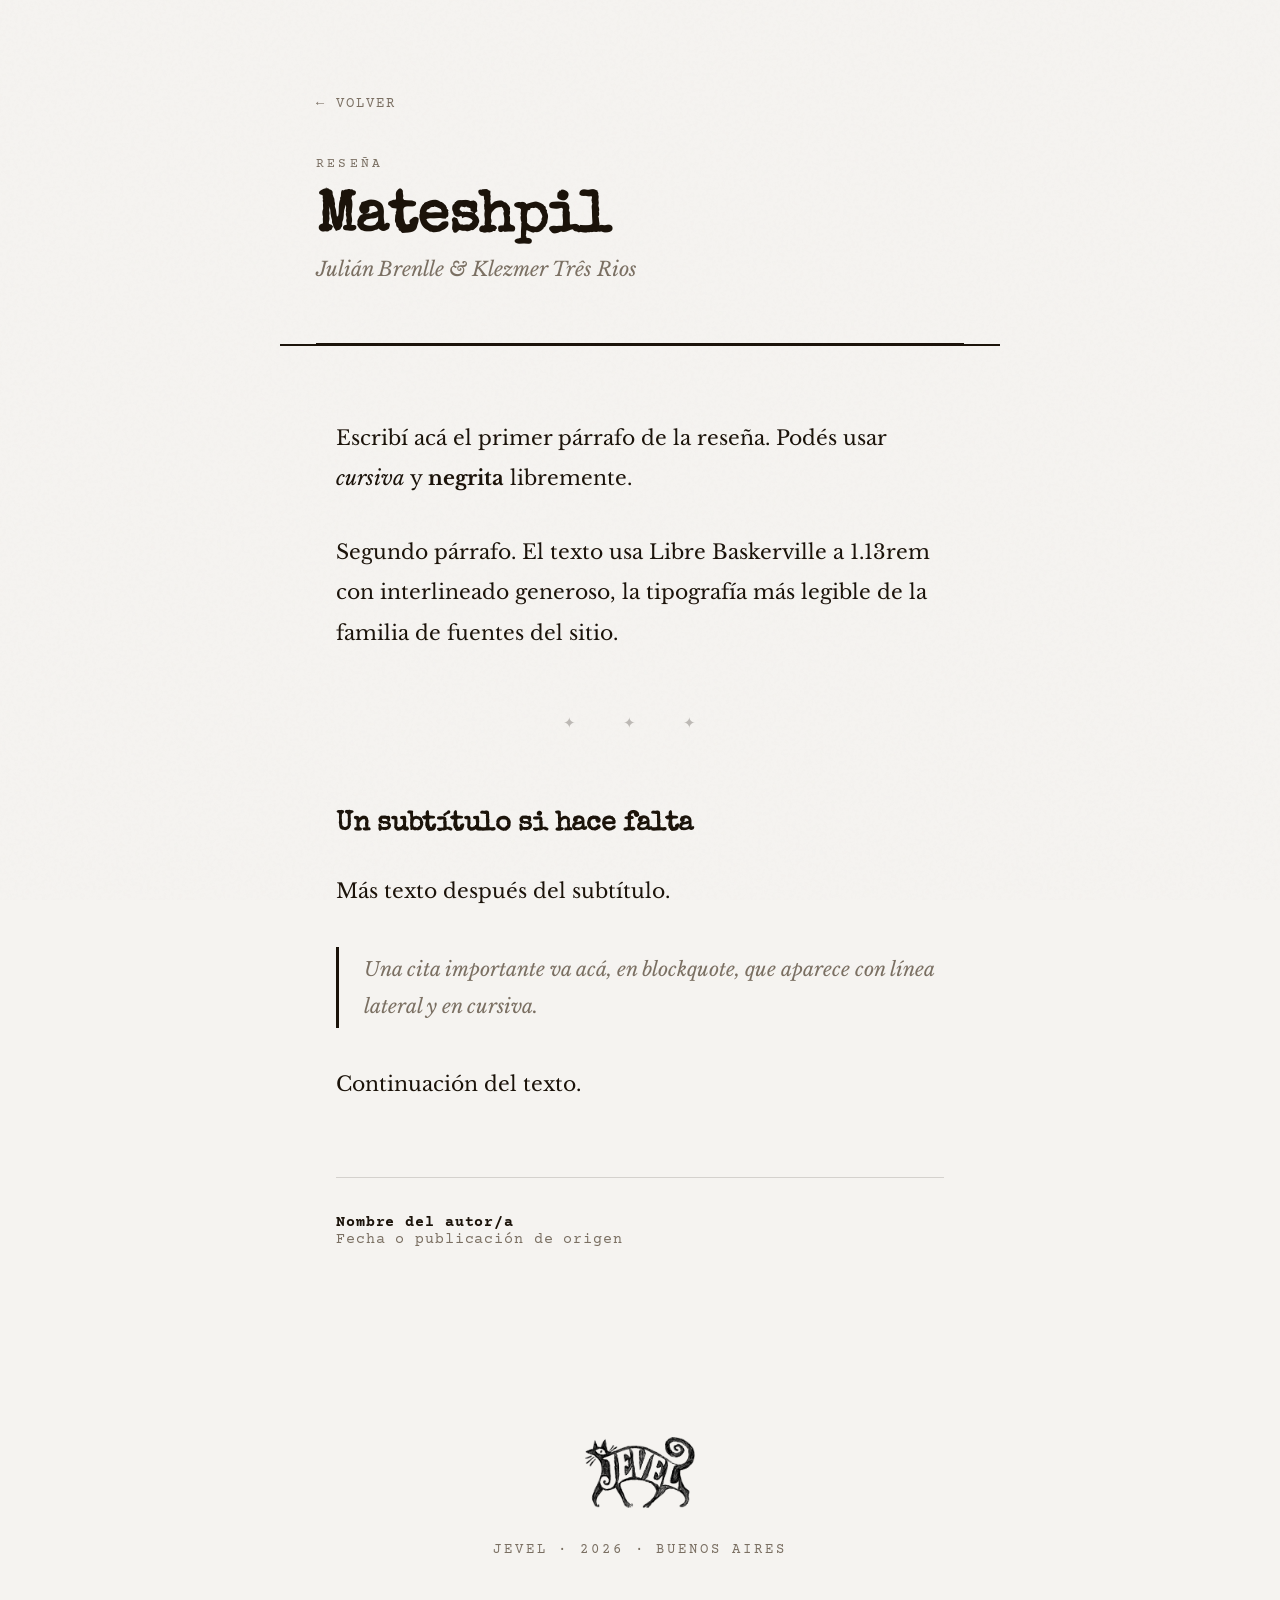
<file: resena-mateshpil.html>
<!DOCTYPE html>
<html lang="es">
<head>
  <meta charset="UTF-8" />
  <meta name="viewport" content="width=device-width, initial-scale=1.0" />
  <!-- Cambiá el título por el del disco -->
  <title>Reseña · Mateshpil · Jevel</title>
  <link rel="stylesheet" href="style.css" />
  <link rel="preconnect" href="https://fonts.googleapis.com">
  <link href="https://fonts.googleapis.com/css2?family=Special+Elite&family=Libre+Baskerville:ital,wght@0,400;0,700;1,400&family=Courier+Prime:ital,wght@0,400;0,700;1,400&display=swap" rel="stylesheet">
  <style>
    /* ---- PÁGINA DE RESEÑA ---- */
    .resena-header {
      border-bottom: 2px solid var(--ink);
      padding: 5rem 2rem 3.5rem;
      max-width: 720px;
      margin: 0 auto;
      position: relative;
    }

    .resena-header::after {
      content: '';
      position: absolute;
      bottom: 0;
      left: 2rem;
      right: 2rem;
      height: 1px;
      background: var(--ink);
    }

    .resena-back {
      display: inline-block;
      font-family: var(--font-mono);
      font-size: 0.75rem;
      letter-spacing: 0.15em;
      text-transform: uppercase;
      color: var(--mid);
      text-decoration: none;
      margin-bottom: 2.5rem;
      transition: color 0.2s;
    }

    .resena-back::before { content: '← '; }
    .resena-back:hover { color: var(--ink); }

    .resena-label {
      font-family: var(--font-mono);
      font-size: 0.72rem;
      letter-spacing: 0.25em;
      text-transform: uppercase;
      color: var(--mid);
      display: block;
      margin-bottom: 1rem;
    }

    .resena-disco-title {
      font-family: var(--font-display);
      font-size: clamp(2rem, 5vw, 3.2rem);
      line-height: 1.05;
      letter-spacing: -0.01em;
      margin-bottom: 0.4rem;
    }

    .resena-disco-artist {
      font-family: var(--font-body);
      font-style: italic;
      font-size: 1.1rem;
      color: var(--mid);
    }

    /* ---- CUERPO DE LA RESEÑA ---- */
    .resena-body {
      max-width: 680px;
      margin: 0 auto;
      padding: 4rem 2rem 7rem;
    }

    /* La tipografía más legible: Libre Baskerville a tamaño generoso */
    .resena-text {
      font-family: var(--font-body);
      font-size: 1.13rem;
      line-height: 2;
      color: var(--ink);
    }

    .resena-text p {
      margin-bottom: 1.6em;
    }

    .resena-text p:last-child {
      margin-bottom: 0;
    }

    .resena-text em {
      font-style: italic;
    }

    .resena-text strong {
      font-weight: 700;
    }

    .resena-text h2 {
      font-family: var(--font-display);
      font-size: 1.5rem;
      margin: 2.2em 0 0.7em;
      letter-spacing: -0.01em;
    }

    .resena-text h3 {
      font-family: var(--font-mono);
      font-size: 0.85rem;
      letter-spacing: 0.18em;
      text-transform: uppercase;
      color: var(--mid);
      margin: 2em 0 0.6em;
    }

    .resena-text blockquote {
      border-left: 3px solid var(--ink);
      padding: 0.2rem 0 0.2rem 1.4rem;
      margin: 2rem 0;
      font-style: italic;
      color: var(--mid);
      font-size: 1.08rem;
      line-height: 1.9;
    }

    .resena-text ul,
    .resena-text ol {
      padding-left: 1.6rem;
      margin-bottom: 1.4em;
    }

    .resena-text li {
      margin-bottom: 0.5em;
      line-height: 1.85;
    }

    /* Separador entre secciones */
    .resena-divider {
      text-align: center;
      margin: 3rem 0;
      font-size: 0.85rem;
      opacity: 0.25;
      letter-spacing: 1.2rem;
    }

    /* Firma / autor */
    .resena-firma {
      margin-top: 4rem;
      padding-top: 2rem;
      border-top: 1px solid rgba(26,18,9,0.15);
      font-family: var(--font-mono);
      font-size: 0.82rem;
      color: var(--mid);
      letter-spacing: 0.06em;
    }

    .resena-firma strong {
      color: var(--ink);
      font-weight: 700;
    }
  </style>
</head>
<body>

  <header class="resena-header">
    <a href="index.html" class="resena-back">Volver</a>
    <span class="resena-label">Reseña</span>
    <!-- Cambiá estos datos por los del disco -->
    <h1 class="resena-disco-title">Mateshpil</h1>
    <p class="resena-disco-artist">Julián Brenlle &amp; Klezmer Três Rios</p>
  </header>

  <article class="resena-body">
    <div class="resena-text">

      <!-- ================================================
           ACÁ VA EL TEXTO DE LA RESEÑA
           Usá etiquetas HTML simples:
           <p> para párrafos
           <em> para cursiva
           <strong> para negrita
           <blockquote> para citas
           <h2> para subtítulos grandes
           <h3> para subtítulos pequeños
      ================================================= -->

      <p>Escribí acá el primer párrafo de la reseña. Podés usar <em>cursiva</em> y <strong>negrita</strong> libremente.</p>

      <p>Segundo párrafo. El texto usa Libre Baskerville a 1.13rem con interlineado generoso, la tipografía más legible de la familia de fuentes del sitio.</p>

      <div class="resena-divider">✦ ✦ ✦</div>

      <h2>Un subtítulo si hace falta</h2>

      <p>Más texto después del subtítulo.</p>

      <blockquote>
        Una cita importante va acá, en blockquote, que aparece con línea lateral y en cursiva.
      </blockquote>

      <p>Continuación del texto.</p>

    </div>

    <!-- FIRMA DEL AUTOR (opcional, borrala si no aplica) -->
    <div class="resena-firma">
      <strong>Nombre del autor/a</strong><br>
      Fecha o publicación de origen
    </div>

  </article>

  <footer class="footer">
    <div class="footer-logo-wrap"><img src="logolapiz.png" alt="Jevel" class="footer-logo" /></div>
    <p class="footer-text">Jevel · 2026 · Buenos Aires</p>
  </footer>

</body>
</html>
</file>
<file: style.css>
/* ===========================
   JEVEL — style.css
   Aesthetic: letterpress / linocut
   B&W with warm paper tones
=========================== */

:root {
  --ink: #1a1209;
  --paper: #f5f3f0;
  --paper-dark: #e6dfd3;
  --accent: #c8440a;
  --accent-muted: #a33508;
  --mid: #7a6f62;
  --border: #1a1209;
  --font-display: 'Special Elite', serif;
  --font-body: 'Libre Baskerville', serif;
  --font-mono: 'Courier Prime', monospace;
}

*, *::before, *::after {
  box-sizing: border-box;
  margin: 0;
  padding: 0;
}

html {
  scroll-behavior: smooth;
  font-size: 18px;
}

body {
  background: var(--paper);
  color: var(--ink);
  font-family: var(--font-body);
  overflow-x: hidden;
  position: relative;
}

/* ---- NOISE TEXTURE ---- */
body::before {
  content: '';
  position: fixed;
  inset: 0;
  background-image: url("data:image/svg+xml,%3Csvg viewBox='0 0 256 256' xmlns='http://www.w3.org/2000/svg'%3E%3Cfilter id='noise'%3E%3CfeTurbulence type='fractalNoise' baseFrequency='0.9' numOctaves='4' stitchTiles='stitch'/%3E%3C/filter%3E%3Crect width='100%25' height='100%25' filter='url(%23noise)' opacity='0.04'/%3E%3C/svg%3E");
  pointer-events: none;
  z-index: 9999;
  opacity: 0.5;
}

/* ---- LANG SWITCHER ---- */
.lang-switcher {
  position: fixed;
  top: 1.2rem;
  left: 1.2rem;
  z-index: 1000;
  display: flex;
  gap: 0;
  border: 1.5px solid var(--ink);
  background: var(--paper);
}

.lang-btn {
  background: none;
  border: none;
  border-right: 1.5px solid var(--ink);
  font-family: var(--font-mono);
  font-size: 0.72rem;
  letter-spacing: 0.08em;
  padding: 0.35rem 0.75rem;
  cursor: pointer;
  color: var(--ink);
  transition: background 0.15s, color 0.15s;
}

.lang-btn:last-child {
  border-right: none;
}

.lang-btn:hover,
.lang-btn.active {
  background: var(--ink);
  color: var(--paper);
}

/* ---- HERO ---- */
.hero {
  min-height: 100vh;
  display: flex;
  flex-direction: column;
  align-items: center;
  justify-content: center;
  border-bottom: 2px solid var(--ink);
  position: relative;
  overflow: hidden;
  padding: 4rem 2rem 6rem;
}

.hero::after {
  content: '';
  position: absolute;
  bottom: 0;
  left: 0;
  right: 0;
  height: 6px;
  background: repeating-linear-gradient(
    90deg,
    var(--ink) 0px,
    var(--ink) 8px,
    transparent 8px,
    transparent 16px
  );
}

.noise-overlay {
  position: absolute;
  inset: 0;
  background: radial-gradient(ellipse at 50% 50%, transparent 40%, rgba(26,18,9,0.06) 100%);
  pointer-events: none;
}

.hero-inner {
  display: flex;
  flex-direction: column;
  align-items: center;
  gap: 2.2rem;
  opacity: 0;
  transform: translateY(30px);
  animation: fadeUp 1s cubic-bezier(0.22, 1, 0.36, 1) 0.3s forwards;
}

.logo {
  width: min(420px, 70vw);
  filter: contrast(1.1);
  mix-blend-mode: multiply;
  animation: logoIn 1.2s cubic-bezier(0.22, 1, 0.36, 1) 0.1s both;
}

@keyframes logoIn {
  from { opacity: 0; transform: scale(0.88) rotate(-1deg); }
  to   { opacity: 1; transform: scale(1) rotate(0deg); }
}

.tagline {
  font-family: var(--font-mono);
  font-size: clamp(1rem, 2.2vw, 1.2rem);
  line-height: 1.9;
  text-align: center;
  letter-spacing: 0.03em;
  color: var(--ink);
  max-width: 520px;
}

.deco-line {
  width: 120px;
  height: 2px;
  background: var(--ink);
  position: relative;
}

.deco-line::before,
.deco-line::after {
  content: '✦';
  position: absolute;
  top: 50%;
  transform: translateY(-50%);
  font-size: 0.7rem;
}

.deco-line::before { left: -20px; }
.deco-line::after  { right: -20px; }

.scroll-hint {
  position: absolute;
  bottom: 2.5rem;
  left: 50%;
  transform: translateX(-50%);
  font-size: 1.2rem;
  animation: bounce 2s ease-in-out infinite;
  opacity: 0.4;
}

@keyframes bounce {
  0%, 100% { transform: translateX(-50%) translateY(0); }
  50%       { transform: translateX(-50%) translateY(8px); }
}

/* ---- SHARED SECTION STYLES ---- */
.section-label {
  font-family: var(--font-mono);
  font-size: 0.75rem;
  letter-spacing: 0.25em;
  text-transform: uppercase;
  color: var(--mid);
  border-bottom: 1px solid var(--mid);
  display: inline-block;
  padding-bottom: 0.2rem;
  margin-bottom: 2rem;
}

.section-ornament {
  text-align: center;
  font-size: 1rem;
  opacity: 0.3;
  margin-top: 5rem;
  letter-spacing: 1rem;
}

/* ---- RELEASE SECTION ---- */
.release {
  padding: 6rem 2rem;
  border-bottom: 2px solid var(--ink);
  max-width: 960px;
  margin: 0 auto;
}

.release-inner {
  display: grid;
  grid-template-columns: 1fr 1fr;
  gap: 4rem;
  align-items: center;
}

.cover-link {
  display: block;
  text-decoration: none;
}

.cover-wrap {
  position: relative;
  overflow: hidden;
  border: 2px solid var(--ink);
  box-shadow: 6px 6px 0 var(--ink);
  transition: transform 0.2s, box-shadow 0.2s;
}

.cover-wrap:hover {
  transform: translate(-3px, -3px);
  box-shadow: 9px 9px 0 var(--ink);
}

.cover-img {
  width: 100%;
  display: block;
  filter: contrast(1.05) saturate(0.9);
  transition: filter 0.3s;
}

.cover-overlay {
  position: absolute;
  inset: 0;
  background: rgba(26,18,9,0.85);
  display: flex;
  align-items: center;
  justify-content: center;
  opacity: 0;
  transition: opacity 0.3s;
  font-family: var(--font-mono);
  font-size: 1rem;
  color: var(--paper);
  letter-spacing: 0.05em;
}

.cover-wrap:hover .cover-overlay {
  opacity: 1;
}

.release-title {
  font-family: var(--font-display);
  font-size: clamp(2.2rem, 5vw, 3.5rem);
  line-height: 1.1;
  letter-spacing: -0.01em;
}

.release-subtitle {
  font-family: var(--font-mono);
  font-size: 1.1rem;
  font-weight: 400;
  color: var(--mid);
  margin: 0.3rem 0 0.9rem;
  letter-spacing: 0.1em;
}

.release-artist {
  font-family: var(--font-body);
  font-style: italic;
  font-size: 1.1rem;
  margin-bottom: 1.3rem;
  color: var(--ink);
}

.release-desc {
  font-family: var(--font-mono);
  font-size: 0.95rem;
  line-height: 1.8;
  color: var(--mid);
  margin-bottom: 2.2rem;
  max-width: 340px;
}

/* ---- RELEASE BUTTONS ---- */
.release-btns {
  display: flex;
  gap: 0.8rem;
  align-items: center;
  flex-wrap: wrap;
}

.btn-bandcamp {
  display: inline-flex;
  align-items: center;
  gap: 0.6rem;
  font-family: var(--font-mono);
  font-size: 0.9rem;
  letter-spacing: 0.1em;
  text-transform: uppercase;
  color: var(--paper);
  background: var(--ink);
  border: 2px solid var(--ink);
  padding: 0.75rem 1.6rem;
  text-decoration: none;
  transition: background 0.15s, color 0.15s, transform 0.15s;
  position: relative;
}

.btn-bandcamp::after {
  content: '';
  position: absolute;
  bottom: -4px;
  right: -4px;
  width: 100%;
  height: 100%;
  border: 2px solid var(--ink);
  z-index: -1;
  transition: transform 0.15s;
}

.btn-bandcamp:hover {
  background: var(--paper);
  color: var(--ink);
}

.btn-bandcamp:hover::after {
  transform: translate(2px, 2px);
}

.btn-arrow {
  transition: transform 0.2s;
}

.btn-bandcamp:hover .btn-arrow {
  transform: translateX(4px);
}

/* ---- BOTÓN RESEÑA ---- */
.btn-resena {
  display: inline-flex;
  align-items: center;
  font-family: var(--font-mono);
  font-size: 0.85rem;
  letter-spacing: 0.1em;
  text-transform: uppercase;
  color: var(--ink);
  background: transparent;
  border: 1.5px solid rgba(26,18,9,0.35);
  padding: 0.75rem 1.4rem;
  text-decoration: none;
  transition: color 0.15s, border-color 0.15s, background 0.15s;
}

.btn-resena:hover {
  border-color: var(--ink);
  background: rgba(26,18,9,0.05);
}

/* ---- GAME SECTION ---- */
.game {
  padding: 6rem 2rem;
  border-bottom: 2px solid var(--ink);
  background: var(--ink);
  color: var(--paper);
  position: relative;
  overflow: hidden;
}

.game::before {
  content: '';
  position: absolute;
  inset: 0;
  background: repeating-linear-gradient(
    0deg,
    transparent,
    transparent 30px,
    rgba(242,237,228,0.015) 30px,
    rgba(242,237,228,0.015) 31px
  );
  pointer-events: none;
}

.game .section-label {
  color: rgba(242,237,228,0.45);
  border-bottom-color: rgba(242,237,228,0.2);
}

.game-inner {
  max-width: 960px;
  margin: 0 auto;
  display: grid;
  grid-template-columns: 1.3fr 1fr;
  gap: 4rem;
  align-items: center;
}

.game-title {
  font-family: var(--font-display);
  font-size: clamp(2.4rem, 5vw, 3.8rem);
  line-height: 1;
  letter-spacing: -0.01em;
  margin-bottom: 0.3rem;
}

.game-subtitle {
  font-family: var(--font-mono);
  font-size: 0.95rem;
  color: rgba(242,237,228,0.5);
  letter-spacing: 0.15em;
  margin-bottom: 2rem;
}

.game-desc p {
  font-family: var(--font-mono);
  font-size: 0.95rem;
  line-height: 1.85;
  color: rgba(242,237,228,0.8);
  margin-bottom: 1rem;
}

.game-desc strong {
  color: var(--paper);
  font-weight: 700;
}

.game-features {
  display: flex;
  flex-wrap: wrap;
  gap: 0.5rem 1.5rem;
  margin: 1.8rem 0 2.5rem;
}

.game-features span {
  font-family: var(--font-mono);
  font-size: 0.8rem;
  color: rgba(242,237,228,0.55);
  letter-spacing: 0.05em;
}

.game-features span::before {
  content: '—';
  margin-right: 0.4em;
  opacity: 0.5;
}

.btn-game {
  display: inline-block;
  font-family: var(--font-display);
  font-size: 1.1rem;
  letter-spacing: 0.08em;
  color: var(--ink);
  background: var(--paper);
  border: 2px solid var(--paper);
  padding: 0.85rem 2.2rem;
  text-decoration: none;
  position: relative;
  transition: background 0.15s, color 0.15s, border-color 0.15s;
}

.btn-game::after {
  content: '';
  position: absolute;
  bottom: -5px;
  right: -5px;
  width: 100%;
  height: 100%;
  border: 2px solid rgba(242,237,228,0.35);
  z-index: -1;
}

.btn-game:hover {
  background: var(--accent);
  border-color: var(--accent);
  color: var(--paper);
}

/* Game photo */
.game-visual {
  display: flex;
  flex-direction: column;
  align-items: center;
}

.game-photo-wrap {
  border: 2px solid rgba(242,237,228,0.3);
  box-shadow: 6px 6px 0 rgba(242,237,228,0.15);
  overflow: hidden;
  transition: transform 0.3s, box-shadow 0.3s;
}

.game-photo-wrap:hover {
  transform: translate(-3px, -3px);
  box-shadow: 9px 9px 0 rgba(242,237,228,0.15);
}

.game-photo {
  width: 100%;
  display: block;
}

.game .section-ornament {
  color: var(--paper);
}

/* ---- CONTACT / LINKS SECTION ---- */
.contact {
  padding: 6rem 2rem;
  max-width: 640px;
  margin: 0 auto;
  border-bottom: 2px solid var(--ink);
}

.contact-links {
  display: flex;
  flex-direction: column;
  gap: 0;
}

.contact-item {
  display: flex;
  align-items: center;
  gap: 1.2rem;
  text-decoration: none;
  color: var(--ink);
  font-family: var(--font-mono);
  font-size: 1rem;
  padding: 1rem 0;
  border-bottom: 1px solid rgba(26,18,9,0.15);
  transition: padding-left 0.25s;
  position: relative;
  overflow: hidden;
}

.contact-item::before {
  content: '';
  position: absolute;
  left: 0;
  bottom: 0;
  width: 0;
  height: 1px;
  background: var(--accent);
  transition: width 0.3s;
}

.contact-item:hover {
  padding-left: 0.7rem;
}

.contact-item:hover::before {
  width: 100%;
}

.contact-icon {
  font-size: 0.85rem;
  opacity: 0.35;
  flex-shrink: 0;
  transition: color 0.2s, opacity 0.2s;
  font-family: var(--font-mono);
}

.contact-item:hover .contact-icon {
  color: var(--accent);
  opacity: 1;
}

.contact-text {
  transition: color 0.2s;
}

.contact-item:hover .contact-text {
  color: var(--accent-muted);
}

/* ---- FOOTER ---- */
.footer {
  padding: 3.5rem 2rem 4.5rem;
  text-align: center;
}

.footer-divider {
  width: 40px;
  height: 2px;
  background: var(--ink);
  margin: 0 auto 2.2rem;
}

.footer-text {
  font-family: var(--font-mono);
  font-size: 0.8rem;
  letter-spacing: 0.2em;
  color: var(--mid);
  text-transform: uppercase;
  margin-bottom: 0.9rem;
}

.footer-yiddish {
  font-family: var(--font-display);
  font-size: 1.6rem;
  color: var(--ink);
  opacity: 0.2;
  letter-spacing: 0.05em;
}

/* ---- ANIMATIONS ---- */
@keyframes fadeUp {
  from { opacity: 0; transform: translateY(30px); }
  to   { opacity: 1; transform: translateY(0); }
}

.reveal {
  opacity: 0;
  transform: translateY(24px);
  transition: opacity 0.8s cubic-bezier(0.22,1,0.36,1), transform 0.8s cubic-bezier(0.22,1,0.36,1);
}

.reveal.visible {
  opacity: 1;
  transform: translateY(0);
}

/* ---- RESPONSIVE ---- */
@media (max-width: 700px) {
  .contact-body {
    flex-direction: column;
    align-items: flex-start;
    gap: 1.5rem;
  }

  .rca-img {
    width: min(90px, 22vw);
  }

  .release-inner,
  .game-inner {
    grid-template-columns: 1fr;
    gap: 2.5rem;
  }

  .game-visual {
    order: -1;
  }

  .release {
    text-align: center;
  }

  .release-desc {
    max-width: 100%;
    margin: 0 auto 2rem;
  }

  .release-btns {
    justify-content: center;
  }
}

@media (max-width: 420px) {
  html { font-size: 16px; }
  .lang-switcher { top: 0.8rem; left: 0.8rem; }
}

/* ---- GAME BUTTONS ---- */
.game-btns {
  display: flex;
  gap: 0.8rem;
  align-items: center;
  flex-wrap: wrap;
}

.btn-download {
  cursor: pointer;
  display: inline-block;
  font-family: var(--font-mono);
  font-size: 0.85rem;
  letter-spacing: 0.1em;
  text-transform: uppercase;
  color: rgba(242,237,228,0.7);
  background: transparent;
  border: 1.5px solid rgba(242,237,228,0.35);
  padding: 0.85rem 1.6rem;
  text-decoration: none;
  transition: color 0.15s, border-color 0.15s;
  position: relative;
}

.btn-download:hover {
  color: var(--paper);
  border-color: rgba(242,237,228,0.7);
}

/* ---- FOOTER LOGO ---- */
.footer-logo-wrap {
  margin-bottom: 1.6rem;
}

.footer-logo {
  width: 110px;
  filter: contrast(1.1);
  mix-blend-mode: multiply;
  opacity: 1;
}

/* ---- GRAMOPHONE PLAYER ---- */
.logo-wrap {
  position: relative;
  display: inline-block;
}

.gram-play-btn {
  position: absolute;
  bottom: 17%;
  left: 40%;
  transform: translateX(-50%);
  width: 32px;
  height: 32px;
  background: none;
  border: none;
  padding: 0;
  cursor: pointer;
  display: flex;
  align-items: center;
  justify-content: center;
  opacity: 0.75;
  transition: opacity 0.2s, transform 0.2s;
}

.gram-play-btn:hover {
  opacity: 1;
  transform: translateX(-50%) scale(1.12);
}

.gram-play-btn.playing svg.icon-play  { display: none; }
.gram-play-btn.playing svg.icon-pause { display: block !important; }

.contact-body {
  display: flex;
  align-items: center;
  gap: 2.5rem;
}

.rca-img {
  display: block;
  width: min(110px, 25vw);
  flex-shrink: 0;
  opacity: 0.85;
  mix-blend-mode: multiply;
}
</file>
